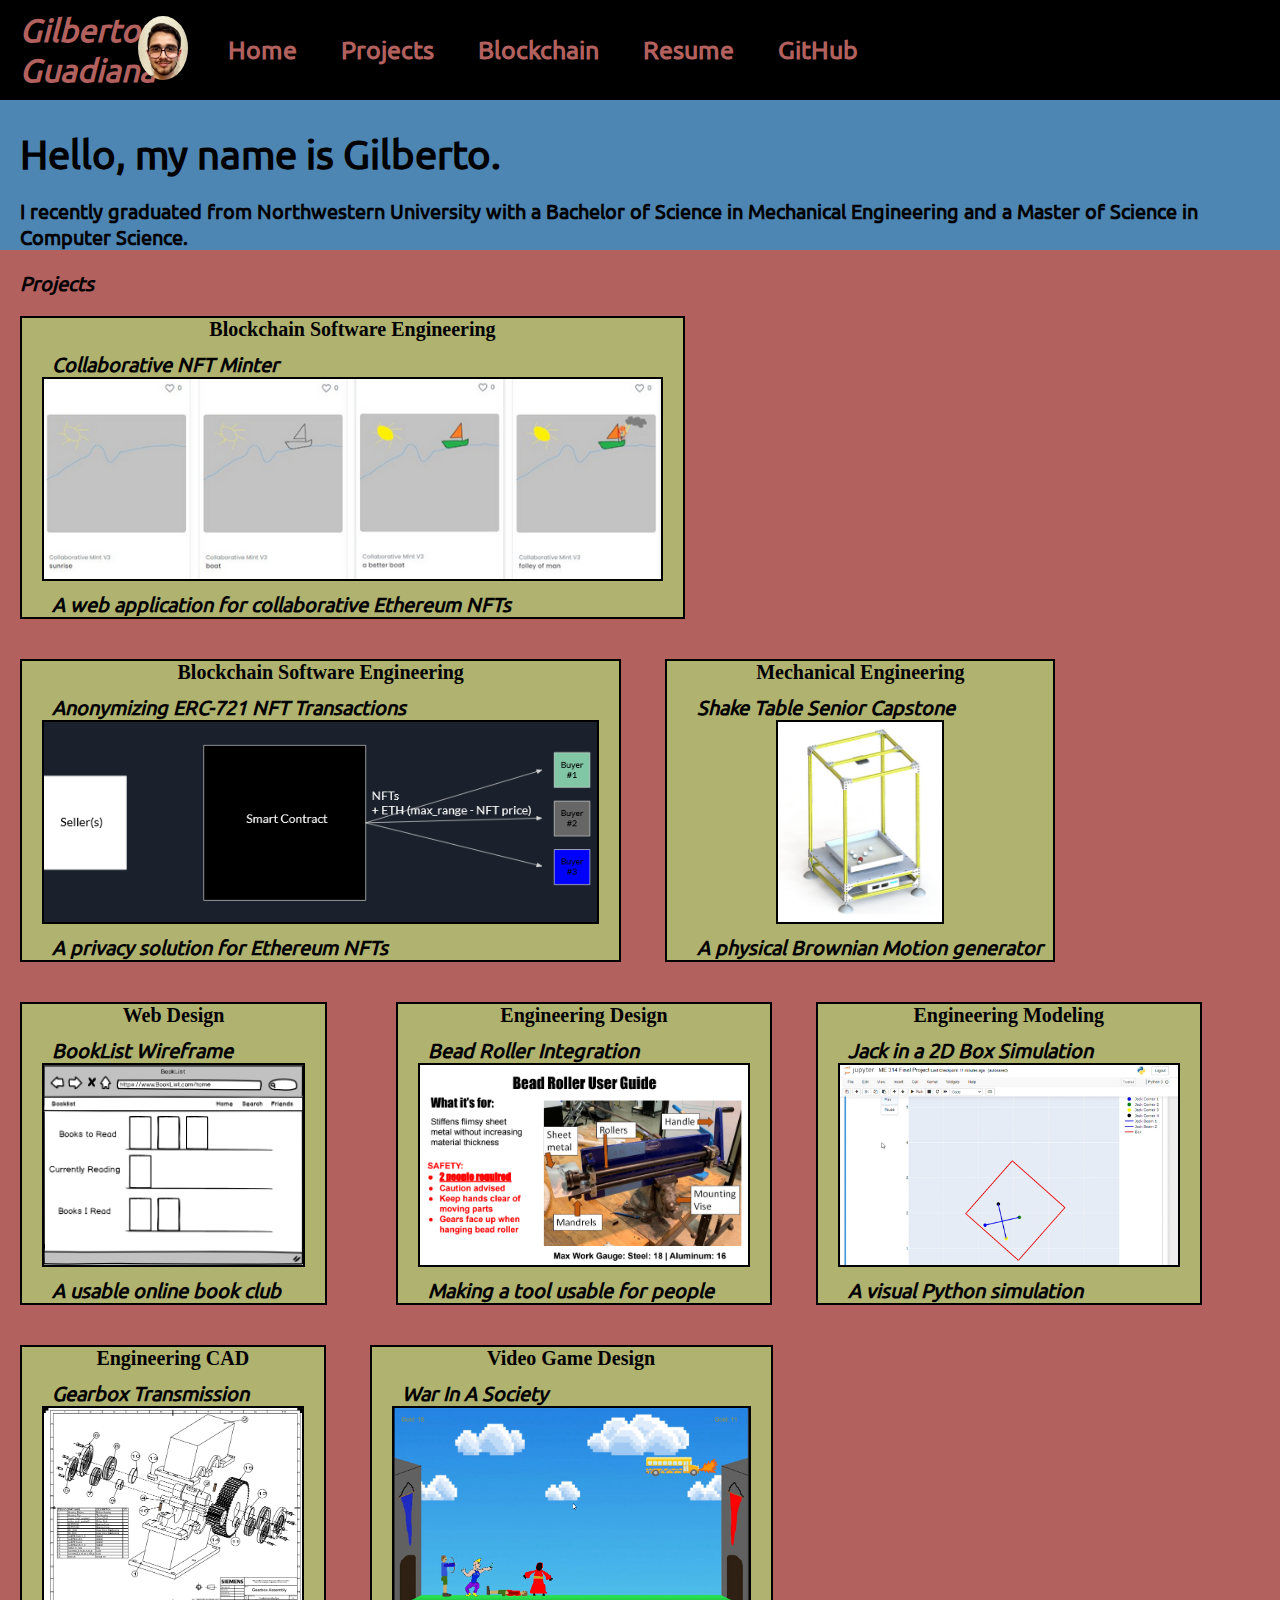
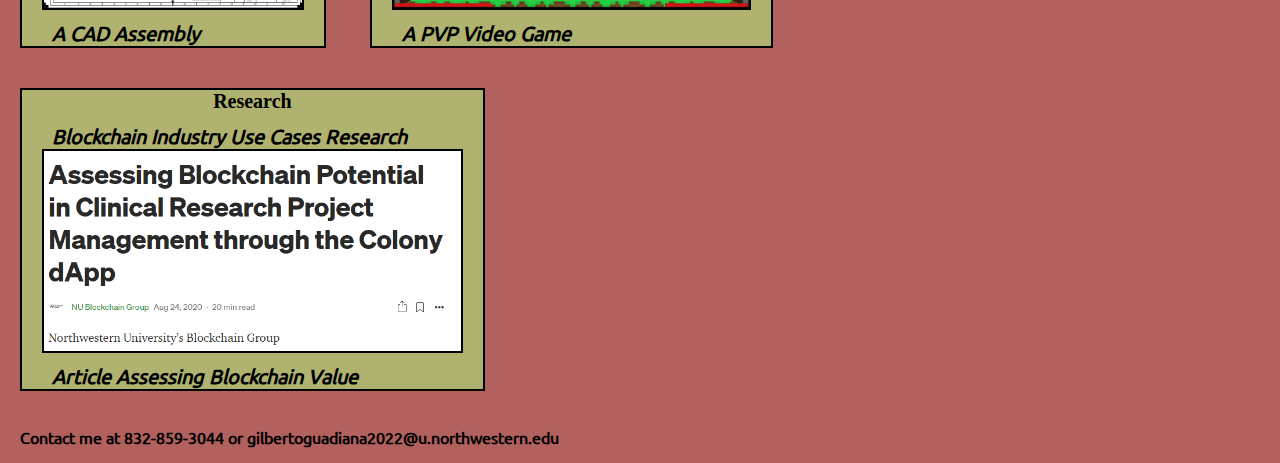
<file: index.html>
<!DOCTYPE html>
<html>
  <head>
    <title>Gilberto's Portfolio</title>
    <link rel="stylesheet" href="styles1.css">
  </head>
  <body>
      <nav class="nav-bar" id="navigation">
        <script src="navigation.js"> </script>
      </nav>
      <main class="main">
        <div class="intro">
          <p>Hello, my name is Gilberto.</p>
          <!-- <img src="images\headshot.jpg" alt="Profile Picture"> -->
        </div>
        <div class="intro">
          <h1>I recently graduated from Northwestern University with a Bachelor of Science in Mechanical Engineering and a Master of Science in Computer Science. </h1>
        </div>
        <div class="projects">
          <p>Projects</p>
          <div class="project-wrapper">
            <h1>Blockchain Software Engineering</h1>
            <p>Collaborative NFT Minter</p>
            <a href="projects.html">
            <img src="projects/cominter.PNG" alt="Collaborative NFT Ethereum Minter Project Photo">
            </a>
            <p class="description"> A web application for collaborative Ethereum NFTs</p>
          </div>
          <div class="project-wrapper">
            <h1>Blockchain Software Engineering</h1>
            <p>Anonymizing ERC-721 NFT Transactions</p>
            <a href="projects.html">
            <img src="projects/nftMixerDesign.PNG" alt="Anonymizing Ethereum NFTs Project Photo">
            </a>
            <p class="description"> A privacy solution for Ethereum NFTs</p>
          </div>
          <div class="project-wrapper">
            <h1>Mechanical Engineering</h1>
            <p>Shake Table Senior Capstone</p>
            <a href="projects.html">
            <img id="shakeTable" src="projects/shakeTableProductPhoto.PNG" alt="Shake Table Project Photo">
            </a>
            <p class="description"> A physical Brownian Motion generator</p>
          </div>
          <div class="project-wrapper">
            <h1>Web Design</h1>
            <p>BookList Wireframe</p>
            <a href="projects.html">
            <img src="projects/wireframe.PNG" alt="Wireframe BookList Project Photo">
            </a>
            <p class="description"> A usable online book club</p>
          </div>

          <div id="beadroller" class="project-wrapper">
            <h1>Engineering Design</h1>
            <p>Bead Roller Integration</p>
            <a class="link" href="projects.html">
            <img src="projects/beadroller-poster.PNG" alt="Bead Roller Integration Poster">
            </a>
            <p class="description"> Making a tool usable for people </p>
          </div>

          <div class="project-wrapper">
            <h1>Engineering Modeling</h1>
            <p>Jack in a 2D Box Simulation</p>
            <a href="projects.html">
            <img src="projects/JackInABox2DSimulation_pic.PNG" alt="Python simulation screenshot">
            </a>
            <p class="description"> A visual Python simulation</p>
          </div>

          <div class="project-wrapper">
            <h1>Engineering CAD</h1>
            <p>Gearbox Transmission</p>
            <a href="projects.html">
            <img src="projects/GearboxTransmission.PNG" alt="Gearbox Transmission Assembly Drawing">
            </a>
            <p class="description"> A CAD Assembly</p>
          </div>

          <div class="project-wrapper">
            <h1>Video Game Design</h1>
            <p>War In A Society</p>
            <a href="projects.html">
            <img src="projects/WarInASociety_Screenshot.PNG" alt="Video Game Screenshot">
            </a>
            <p class="description"> A PVP Video Game</p>
          </div>

          <div class="project-wrapper">
            <h1>Research</h1>
            <p>Blockchain Industry Use Cases Research</p>
            <a href="projects.html">
            <img src="projects/blockchain_projectmanagement_article_screenshot.PNG" alt="Research Article Screenshot">
            </a>
            <p class="description"> Article Assessing Blockchain Value</p>
          </div>
        </div>
        <p>Contact me at 832-859-3044 or gilbertoguadiana2022@u.northwestern.edu</p>
      </main>
  </body>
</html>
</file>
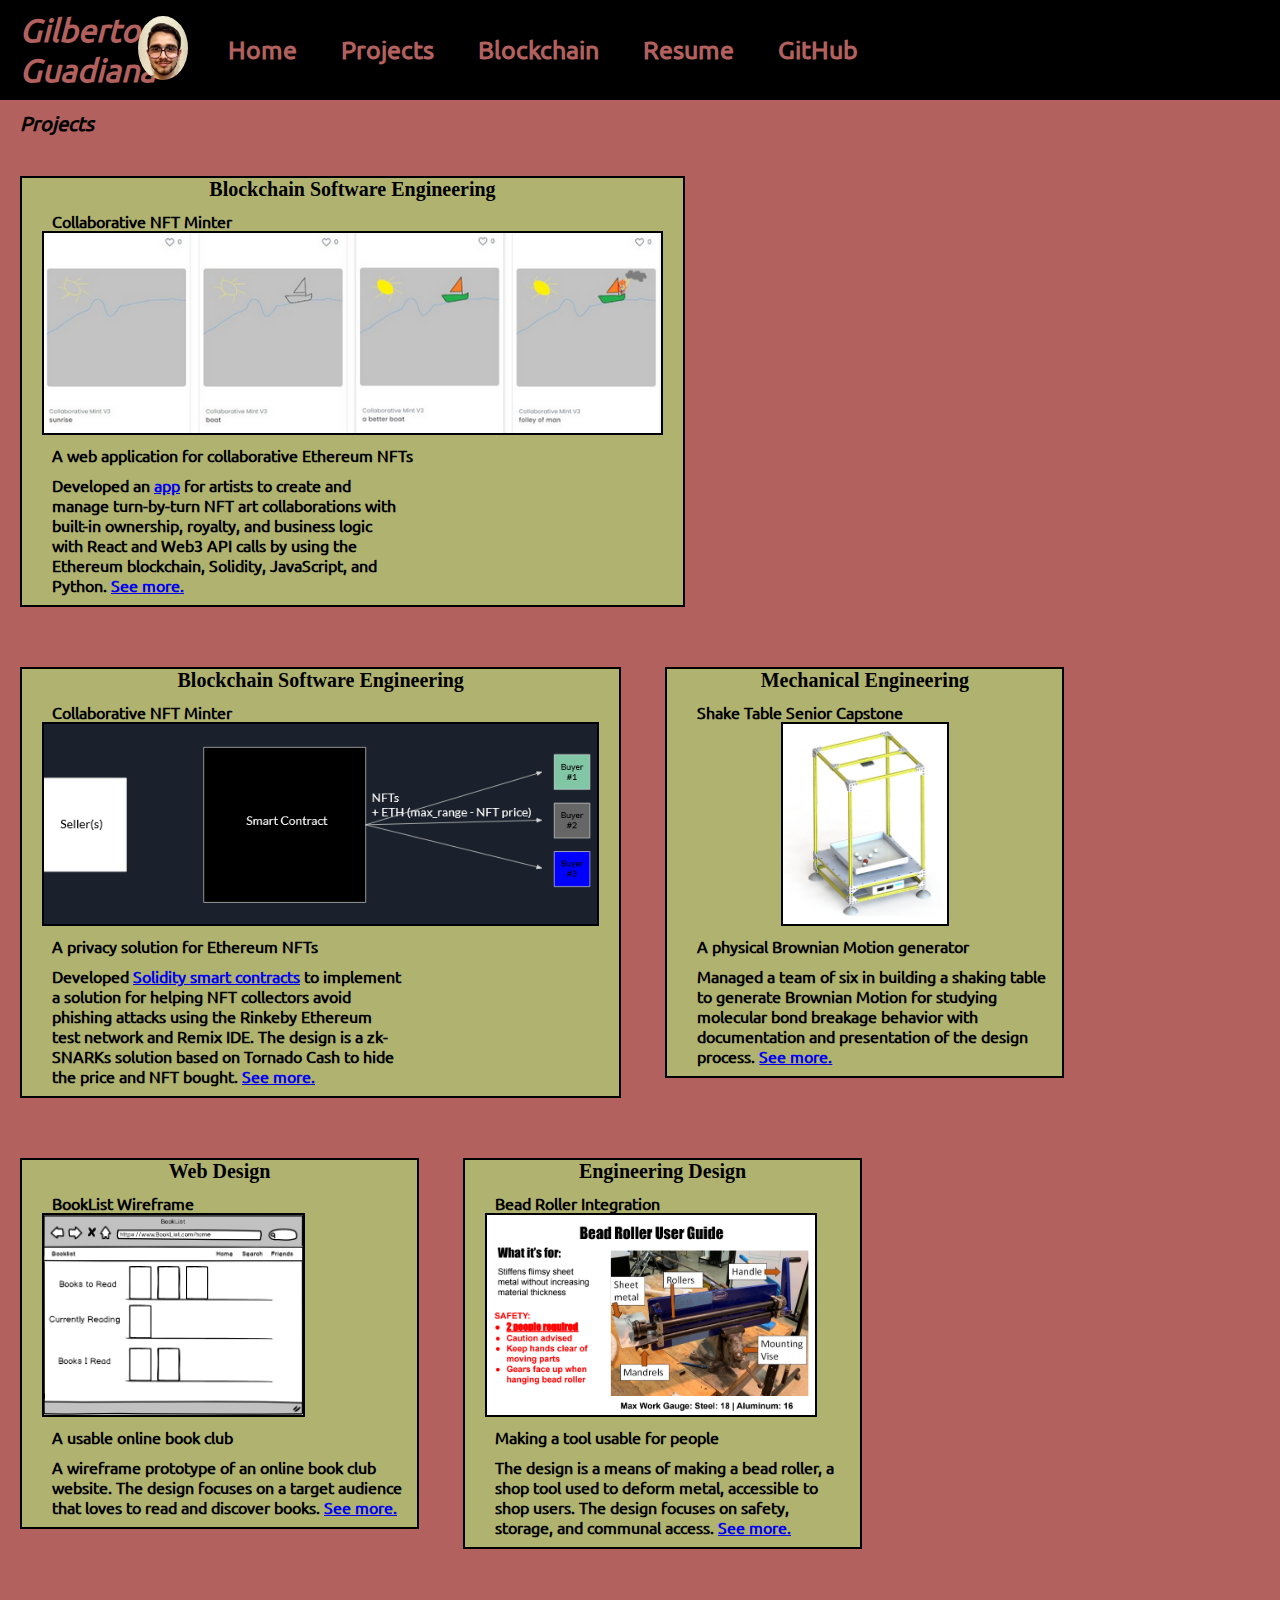
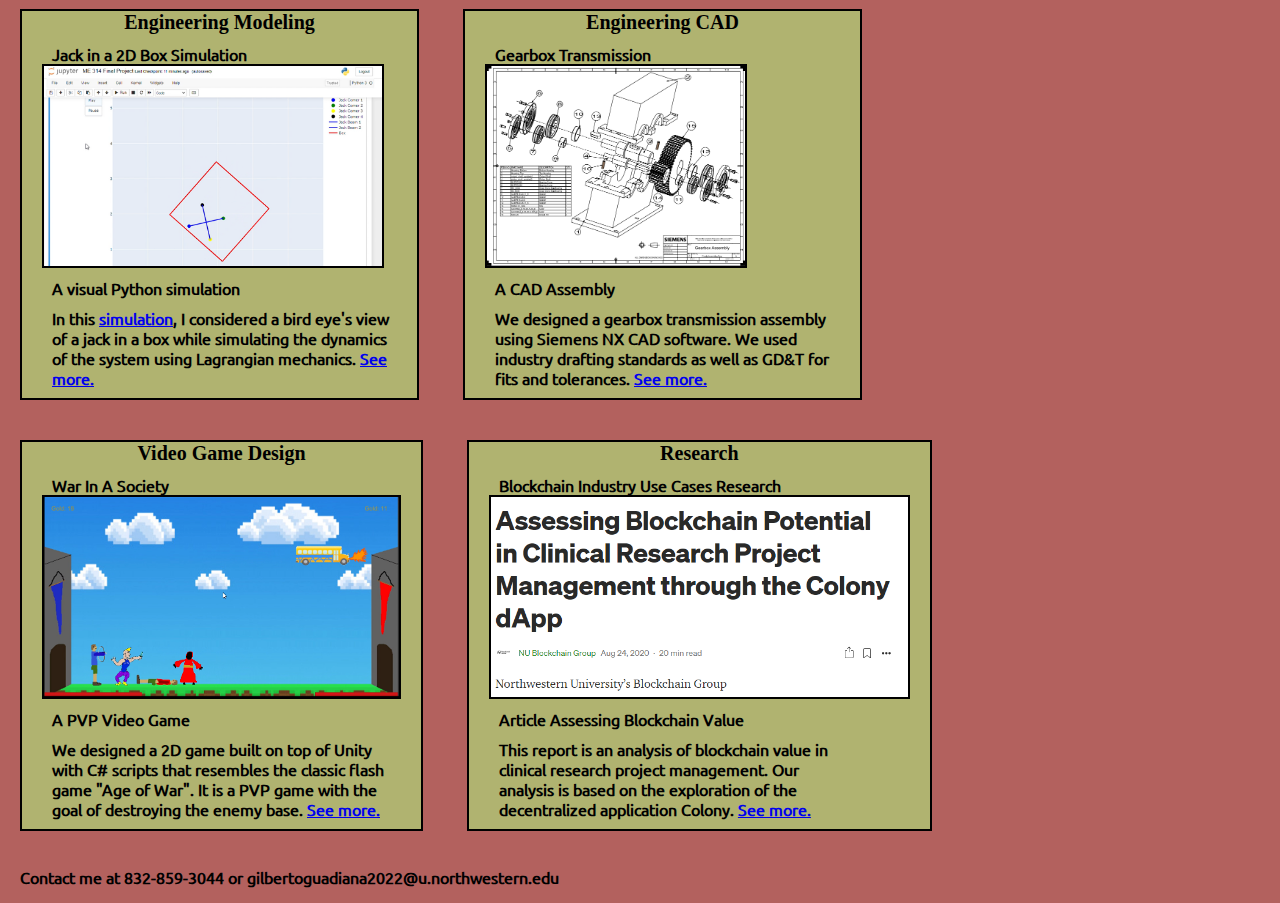
<file: projects.html>
<!DOCTYPE html>
<html>
  <head>
    <title>Gilberto's Portfolio</title>
    <link rel="stylesheet" href="styles1.css">
  </head>
  <body>
      <nav class="nav-bar" id="navigation">
        <script src="navigation.js"> </script>
      </nav>
      <main class="main">
        <div class="projects">
          <p>Projects</p>
        </div>
        <div class="info-wrapper">
          <div class="project-wrapper">
            <h1>Blockchain Software Engineering</h1>
            <p>Collaborative NFT Minter</p>
            <img src="projects/cominter.PNG" alt="Collaborative NFT Ethereum Minter Project Photo">
            <p class="description"> A web application for collaborative Ethereum NFTs</p>
            <div class="description-box">
              <p class="DetailedDescription">Developed an <a href='https://github.com/gguadiana100/Blockchain-Summer2021-Research/tree/main/CollaborativeMinter'> app</a> for artists to create and manage turn-by-turn NFT art collaborations with built-in
ownership, royalty, and business logic with React and Web3 API calls by using the Ethereum blockchain, Solidity, JavaScript, and Python.
                <a href="https://www.youtube.com/watch?v=8SPv8jnL5IM&t=75s&ab_channel=NUBlockchainGroup"> See more. </a> </p>
            </div>
          </div>
        </div>
        <div class="info-wrapper">
          <div class="project-wrapper">
            <h1>Blockchain Software Engineering</h1>
            <p>Collaborative NFT Minter</p>
            <img src="projects/nftMixerDesign.PNG" alt="Anonymizing Ethereum NFTs Project Photo">
            <p class="description"> A privacy solution for Ethereum NFTs</p>
            <div class="description-box">
              <p class="DetailedDescription">Developed <a href='https://github.com/gguadiana100/anonymizing-NFTs'> Solidity smart contracts</a> to implement a solution for helping NFT collectors avoid phishing attacks using the Rinkeby Ethereum test network and Remix IDE. The design is a zk-SNARKs solution based on Tornado Cash to hide the price and NFT bought.
                <a href="https://docs.google.com/document/d/1PHG2C8_rxvU-6bKggQ3-KmyRrjsH3zGL/edit?usp=sharing&ouid=100726497255998125025&rtpof=true&sd=true"> See more. </a> </p>
            </div>
          </div>
        </div>
        <div class="info-wrapper">
          <div class="project-wrapper">
            <h1>Mechanical Engineering</h1>
            <p>Shake Table Senior Capstone</p>
            <img id="shakeTable" src="projects/shakeTableProductPhoto.PNG" alt="Shake Table Project Photo">
            <p class="description"> A physical Brownian Motion generator</p>
            <div class="description-box">
              <p class="DetailedDescription">Managed a team of six in building a shaking table to generate Brownian Motion for studying
molecular bond breakage behavior with documentation and presentation of the design process.
                <a href="https://docs.google.com/document/d/1sDn6y3eJpnvSfrZmqWuI6SVwawA3bi1wMlvvbbeHKu0/edit?usp=sharing"> See more. </a> </p>
            </div>
          </div>
        </div>
        <div class="info-wrapper">
          <div class="project-wrapper">
            <h1>Web Design</h1>
            <p>BookList Wireframe</p>
            <img src="projects/wireframe.PNG" alt="Wireframe BookList Project Photo">
            <p class="description"> A usable online book club</p>
            <div class="description-box">
              <p class="DetailedDescription">A wireframe prototype of an online book club website.
                The design focuses on a target audience that loves to read and discover books.
                <a href="projects/wireframe_Screenshots.pdf"> See more. </a> </p>
            </div>
          </div>
        </div>

        <div class="info-wrapper">
          <div class="project-wrapper">
            <h1>Engineering Design</h1>
            <p>Bead Roller Integration</p>
            <img src="projects/beadroller-poster.PNG" alt="Bead Roller Integration Poster">
            <p class="description"> Making a tool usable for people </p>
            <div class="description-box">
              <p id="brd" class="DetailedDescription">The design is a means of making a bead roller,
                a shop tool used to deform metal, accessible to shop users. The design
                focuses on safety, storage, and communal access. <a href="projects\Poster-BeadRoller.pdf">See more.</a> </p>
            </div>
          </div>

        </div>

        <div class="info-wrapper">
          <div class="project-wrapper">
            <h1>Engineering Modeling</h1>
            <p>Jack in a 2D Box Simulation</p>
            <img src="projects/JackInABox2DSimulation_pic.PNG" alt="Python simulation screenshot">
            <p class="description"> A visual Python simulation</p>
            <div class="description-box">
              <p id="brd" class="DetailedDescription"> In this <a href="projects/JackInABox2DSimulation.mp4">simulation</a>,
                I considered a bird eye's view of a jack in a box while simulating the dynamics of the system using Lagrangian mechanics.
                <a href="projects\JackInABox2DSimulation_Writeup.pdf">See more.</a>
              </p>
            </div>
          </div>
        </div>

        <div class="project-wrapper">
          <h1>Engineering CAD</h1>
          <p>Gearbox Transmission</p>
          <img src="projects/GearboxTransmission.PNG" alt="Gearbox Transmission Assembly Drawing">
          <p class="description"> A CAD Assembly</p>
          <div class="description-box">
            <p id="brd" class="DetailedDescription"> We designed a gearbox transmission assembly using Siemens NX CAD software.
              We used industry drafting standards as well as GD&T for fits and tolerances.
              <a href="projects\FINAL_REPORT_GearboxTransmission.pdf">See more.</a>
            </p>
          </div>
        </div>

        <div class="project-wrapper">
          <h1>Video Game Design</h1>
          <p>War In A Society</p>
          <img src="projects/WarInASociety_Screenshot.PNG" alt="Video Game Screenshot">
          <p class="description"> A PVP Video Game</p>
          <div class="description-box">
            <p id="brd" class="DetailedDescription"> We designed a 2D game built on top of Unity with C# scripts that
              resembles the classic flash game "Age of War". It is a PVP game with the goal of destroying the enemy base.
              <a href="projects\WarInASociety_Demo.mp4">See more.</a>
            </p>
          </div>
        </div>

        <div class="project-wrapper">
          <h1>Research</h1>
          <p>Blockchain Industry Use Cases Research</p>
          <img src="projects/blockchain_projectmanagement_article_screenshot.PNG" alt="Research Article Screenshot">
          <p class="description"> Article Assessing Blockchain Value</p>
          <div class="description-box">
            <p id="brd" class="DetailedDescription"> This report is an analysis of blockchain value in clinical research project management.
              Our analysis is based on the exploration of the decentralized application Colony.
              <a href="https://medium.com/@blockchaingroup.nu/assessing-blockchain-potential-in-clinical-research-project-management-through-the-colony-dapp-f81ba515a61d">See more.</a>
            </p>
          </div>
        </div>
      </main>

      <p><b>Contact me at 832-859-3044 or gilbertoguadiana2022@u.northwestern.edu</b></p>



  </body>
</html>
</file>
<file: styles1.css>
@font-face {
  font-family: "ubuntu";
  src: url(Ubuntu/Ubuntu-Regular.ttf);
}

body {
  margin: 0;
  padding: 0;
  background-color: #B3615E;
  height: 100%;
}

main {
  margin-top: 90px;
}

/* Navigation system */
nav.nav-bar {
  position: fixed;
  left: 0;
  top: 0;
  right: 0;
  margin: 0;
  display: flex;
  background-color: black;
  padding: 10px;
  align-items: center;
}

.nav-bar a {
  text-decoration: none;
}

.nav-bar div {
  margin-left: 20px;
  width: 100%;
}

.nav-bar li {
  display: inline-block;
  color: #B3615E;
  font-family: "ubuntu";
  font-size: 25px;
  font-weight: bold;
  padding: 10px;
  margin: 10px;
}

 .nav-bar h1 {
  color: #B3615E;
  font-family: "ubuntu";
  font-style: italic;
  width: 108px;
  display: inline-block;
  margin: 0;
  margin-left: 10px;
}

  .nav-bar img {
  width: 50px;
  border-radius: 50%;
  display: inline-block;
}

#navIcon {
  margin-left: 10px;
}

/* Bio section */

div.biography {
  display: inline-block;
  vertical-align: bottom;
}

.biography h1 {
  font-family: "ubuntu";
  padding: 20px;
  margin-bottom: 0;
  padding-bottom: 0;
}

.biography li {
  font-family: "ubuntu";
  padding-left: 20px;
  margin-top: 0;
  list-style: none;
}

.bio-section img {
  width: 250px;
  padding-top: 100px;
  vertical-align: middle;
  margin-left: 30px;
  display: inline-block;
  border-radius: 30%;
}

.biography img {
  width: 120px;
  display: inline-block;
}

div.blocks{
  display: inline-block;
}

.blocks img {
  display: inline-block;
}

#block1 {
  width: 50px;
}

#block2 {
  width: 75px;
}

#block3 {
  width: 125px;
}

/* Landing page */
div.intro {
  display: flex;
  align-items: center;
  margin-bottom: 0;
  background-color: #4D85B3;
}

.intro p{
  font-family: "ubuntu";
  font-size: 40px;
  font-weight:bolder;
  /* margin: 20px; */
  display: inline-flex;
  margin-bottom: 0;
}

.intro h1{
  font-family: "ubuntu";
  font-size: 20px;
  font-weight:bolder;
  margin: 20px;
  display: inline-flex;
  margin-bottom: 0;
}

/* Projects display */

.projects p {
  padding: 20px;
  margin: 0;
  padding-bottom: 0;
  font-family: "ubuntu";
  font-style: italic;
  font-size: 20px;
}

div.project-wrapper {
  display: inline-block;
  background-color: #B0B370;
  margin: 20px;
  margin-left: 20px;
  border: 2px solid black;
  width: auto;
}

.project-wrapper h1 {
  text-align: center;
}

.project-wrapper p {
  margin: 0;
  padding: 0;
}

.project-wrapper img {
  max-height: 200px;
  text-align: center;
  /* margin-left: auto;
  margin-right: auto; */
  margin-left:20px;
  margin-right:20px;
  display:block;
  padding-top: 0;
  padding-bottom: 0;
  border: 2px solid black;
}

#beadroller{
  margin-left: 45px;
}

#shakeTable{
  display: block;
  margin-left: auto;
  margin-right: auto;
}

.project-wrapper h1{
  font-size: 20px;
  margin: 0;
}

.project-wrapper p {
  margin: 10px;
  margin-bottom: 0;
}

#whole-brain {
  height: 200px;
  padding: 60px;
  padding-left: 160px;
  vertical-align: top;
  padding-bottom: 0;
}

/* Projects page */

.main p {
  font-family: "ubuntu";
  padding-left: 20px;
  font-weight: bolder;
}

div.info-wrapper {
  display: inline-block;
  padding-top: 20px;
}

p.DetailedDescription {
  width: 350px;
}

div.description-box {
  display: inline-block;
  vertical-align: top;
  padding-right: 5px;
  margin-bottom: 10px;
}

p {
  font-family: "ubuntu";
  padding-left: 20px;
}

#brd {
  /* width: 350px; */
}

video{
  padding: 10px;
}
</file>
